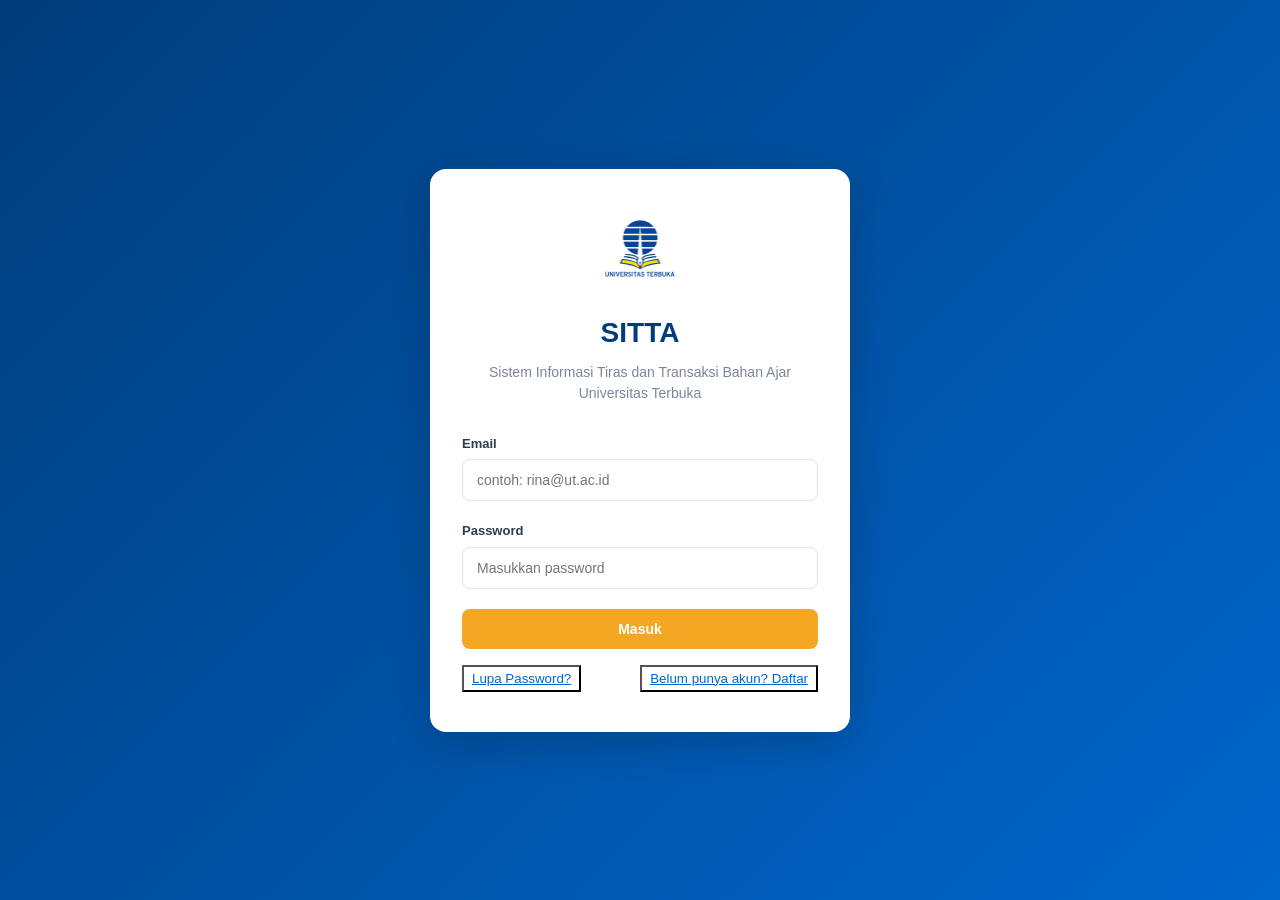
<file: index.html>
<!doctype html>
<html lang="id">
  <head>
    <meta charset="UTF-8" />
    <meta name="viewport" content="width=device-width, initial-scale=1.0" />
    <title>Login — SITTA Universitas Terbuka</title>
    <link rel="stylesheet" href="css/style.css" />
  </head>
  <body>
    <main class="login-wrapper">
      <section class="login-card">
        <div class="login-logo">
          <img src="assets/logo-ut.png" alt="Logo Universitas Terbuka" />
        </div>
        <h1>SITTA</h1>
        <p class="subtitle">
          Sistem Informasi Tiras dan Transaksi Bahan Ajar<br />Universitas
          Terbuka
        </p>

        <form id="loginForm" novalidate>
          <div class="input-group">
            <label for="email">Email</label>
            <input
              type="email"
              id="email"
              name="email"
              placeholder="contoh: rina@ut.ac.id"
              required
            />
          </div>

          <div class="input-group">
            <label for="password">Password</label>
            <input
              type="password"
              id="password"
              name="password"
              placeholder="Masukkan password"
              required
            />
          </div>

          <button type="submit" class="btn btn-primary">Masuk</button>

          <div class="login-actions">
            <button type="button" id="btnLupa" class="btn-link">
              Lupa Password?
            </button>
            <button type="button" id="btnDaftar" class="btn-link">
              Belum punya akun? Daftar
            </button>
          </div>
        </form>
      </section>
    </main>

    <!-- MODAL LUPA PASSWORD -->
    <div class="modal-overlay" id="modalLupa">
      <div class="modal">
        <button
          class="modal-close"
          onclick="closeModal('modalLupa')"
          aria-label="Tutup"
        >
          &times;
        </button>
        <h2>Lupa Password</h2>
        <p>
          Masukkan email Anda. Kami akan mengirim tautan untuk reset password.
        </p>
        <form id="formLupa">
          <div class="input-group">
            <label for="lupaEmail">Email</label>
            <input
              type="email"
              id="lupaEmail"
              placeholder="email@ut.ac.id"
              required
            />
          </div>
          <div class="modal-actions">
            <button
              type="button"
              class="btn btn-link"
              onclick="closeModal('modalLupa')"
            >
              Batal
            </button>
            <button type="submit" class="btn btn-secondary">
              Kirim Tautan Reset
            </button>
          </div>
        </form>
      </div>
    </div>

    <!-- MODAL DAFTAR -->
    <div class="modal-overlay" id="modalDaftar">
      <div class="modal">
        <button
          class="modal-close"
          onclick="closeModal('modalDaftar')"
          aria-label="Tutup"
        >
          &times;
        </button>
        <h2>Daftar Akun Baru</h2>
        <p>Lengkapi data berikut untuk membuat akun.</p>
        <form id="formDaftar">
          <div class="input-group">
            <label for="daftarNama">Nama Lengkap</label>
            <input
              type="text"
              id="daftarNama"
              placeholder="Nama lengkap"
              required
            />
          </div>
          <div class="input-group">
            <label for="daftarEmail">Email</label>
            <input
              type="email"
              id="daftarEmail"
              placeholder="email@ut.ac.id"
              required
            />
          </div>
          <div class="input-group">
            <label for="daftarPassword">Password (min. 6 karakter)</label>
            <input
              type="password"
              id="daftarPassword"
              placeholder="Password"
              required
            />
          </div>
          <div class="modal-actions">
            <button
              type="button"
              class="btn btn-link"
              onclick="closeModal('modalDaftar')"
            >
              Batal
            </button>
            <button type="submit" class="btn btn-success">Daftar</button>
          </div>
        </form>
      </div>
    </div>

    <script src="js/data.js"></script>
    <script src="js/script.js"></script>
    <script>
      initLoginPage();
    </script>
  </body>
</html>
</file>
<file: css/style.css>
/* ===================================================
   SITTA - Sistem Informasi Tiras dan Transaksi Bahan Ajar
   Stylesheet utama
   =================================================== */

* {
  box-sizing: border-box;
  margin: 0;
  padding: 0;
}

:root {
  --primary: #003d7a;
  --secondary: #f5a623;
  --accent: #0066cc;
  --bg: #f4f6fa;
  --text: #2c3e50;
  --muted: #7a869a;
  --success: #27ae60;
  --danger: #e74c3c;
  --warning: #f39c12;
  --border: #e1e5eb;
  --shadow: 0 2px 10px rgba(0, 0, 0, 0.08);
}

body {
  font-family: "Segoe UI", Roboto, "Helvetica Neue", Arial, sans-serif;
  background: var(--bg);
  color: var(--text);
  min-height: 100vh;
  line-height: 1.5;
}

/* =========== LOGIN PAGE =========== */
.login-wrapper {
  min-height: 100vh;
  display: flex;
  align-items: center;
  justify-content: center;
  background: linear-gradient(135deg, var(--primary) 0%, var(--accent) 100%);
  padding: 20px;
}

.login-card {
  background: #fff;
  width: 100%;
  max-width: 420px;
  padding: 40px 32px;
  border-radius: 16px;
  box-shadow: 0 10px 40px rgba(0, 0, 0, 0.2);
}

.login-card h1 {
  font-size: 28px;
  color: var(--primary);
  margin-bottom: 8px;
  text-align: center;
}

.login-card .subtitle {
  text-align: center;
  color: var(--muted);
  margin-bottom: 30px;
  font-size: 14px;
}

.login-logo {
  text-align: center;
  margin-bottom: 16px;
}

.login-logo img {
  width: 80px;
  height: 80px;
  object-fit: contain;
}

.input-group {
  position: relative;
  margin-bottom: 20px;
}

.input-group label {
  display: block;
  font-size: 13px;
  font-weight: 600;
  margin-bottom: 6px;
  color: var(--text);
}

.input-group input {
  width: 100%;
  padding: 12px 14px;
  border: 1px solid var(--border);
  border-radius: 8px;
  font-size: 14px;
  transition: border-color 0.2s;
}

.input-group input:focus {
  outline: none;
  border-color: var(--accent);
  box-shadow: 0 0 0 3px rgba(0, 102, 204, 0.1);
}

.btn {
  display: inline-block;
  padding: 12px 20px;
  border: none;
  border-radius: 8px;
  font-size: 14px;
  font-weight: 600;
  cursor: pointer;
  transition: all 0.2s;
  text-decoration: none;
  text-align: center;
}

.btn-primary {
  background: var(--secondary);
  color: #fff;
  width: 100%;
}

.btn-primary:hover {
  background: #d88a13;
}

.btn-secondary {
  background: var(--accent);
  color: #fff;
}

.btn-secondary:hover {
  background: #004a99;
}

.btn-danger {
  background: var(--danger);
  color: #fff;
}
.btn-success {
  background: var(--success);
  color: #fff;
}
.btn-link {
  background: none;
  color: var(--accent);
  text-decoration: underline;
  padding: 4px 8px;
}

.login-actions {
  display: flex;
  justify-content: space-between;
  margin-top: 16px;
  font-size: 13px;
}

/* =========== MODAL =========== */
.modal-overlay {
  display: none;
  position: fixed;
  inset: 0;
  background: rgba(0, 0, 0, 0.5);
  z-index: 1000;
  align-items: center;
  justify-content: center;
}

.modal-overlay.active {
  display: flex;
  animation: fadeIn 0.2s;
}

.modal {
  background: #fff;
  width: 90%;
  max-width: 450px;
  border-radius: 12px;
  padding: 28px;
  box-shadow: 0 20px 60px rgba(0, 0, 0, 0.3);
  animation: slideUp 0.3s;
}

.modal h2 {
  color: var(--primary);
  margin-bottom: 12px;
  font-size: 22px;
}

.modal p {
  color: var(--muted);
  margin-bottom: 20px;
  font-size: 14px;
}

.modal-close {
  float: right;
  background: none;
  border: none;
  font-size: 24px;
  cursor: pointer;
  color: var(--muted);
  line-height: 1;
}

.modal-actions {
  display: flex;
  gap: 10px;
  margin-top: 16px;
  justify-content: flex-end;
}

@keyframes fadeIn {
  from {
    opacity: 0;
  }
  to {
    opacity: 1;
  }
}

@keyframes slideUp {
  from {
    transform: translateY(30px);
    opacity: 0;
  }
  to {
    transform: translateY(0);
    opacity: 1;
  }
}

/* =========== NAVBAR =========== */
.navbar {
  background: var(--primary);
  color: #fff;
  padding: 0 24px;
  display: flex;
  justify-content: space-between;
  align-items: center;
  box-shadow: var(--shadow);
  position: sticky;
  top: 0;
  z-index: 100;
}

.navbar-brand {
  font-size: 20px;
  font-weight: 700;
  padding: 12px 0;
  display: flex;
  align-items: center;
  gap: 10px;
}

.navbar-logo {
  width: 36px;
  height: 36px;
  object-fit: contain;
  background: #fff;
  padding: 4px;
  border-radius: 6px;
}

.navbar-menu {
  display: flex;
  list-style: none;
  align-items: center;
  gap: 4px;
}

.navbar-menu li {
  position: relative;
}

.navbar-menu a {
  display: block;
  color: #fff;
  text-decoration: none;
  padding: 18px 16px;
  font-size: 14px;
  transition: background 0.2s;
}

.navbar-menu a:hover,
.navbar-menu a.active {
  background: rgba(255, 255, 255, 0.15);
}

.dropdown-content {
  display: none;
  position: absolute;
  top: 100%;
  left: 0;
  background: #fff;
  min-width: 220px;
  box-shadow: var(--shadow);
  border-radius: 0 0 8px 8px;
  overflow: hidden;
  z-index: 99;
}

.dropdown:hover .dropdown-content {
  display: block;
}

.dropdown-content a {
  color: var(--text) !important;
  padding: 12px 16px !important;
}

.dropdown-content a:hover {
  background: var(--bg) !important;
}

.navbar-user {
  font-size: 13px;
  display: flex;
  align-items: center;
  gap: 12px;
}

.btn-logout {
  background: var(--danger);
  color: #fff;
  border: none;
  padding: 8px 14px;
  border-radius: 6px;
  cursor: pointer;
  font-size: 13px;
}

/* =========== CONTAINER =========== */
.container {
  max-width: 1200px;
  margin: 30px auto;
  padding: 0 24px;
}

.page-header {
  margin-bottom: 24px;
}

.page-header h1 {
  font-size: 26px;
  color: var(--primary);
  margin-bottom: 4px;
}

.page-header .greeting {
  font-size: 15px;
  color: var(--muted);
}

/* =========== DASHBOARD CARDS =========== */
.menu-grid {
  display: grid;
  grid-template-columns: repeat(auto-fit, minmax(220px, 1fr));
  gap: 20px;
  margin-top: 20px;
}

.menu-card {
  background: #fff;
  border-radius: 12px;
  padding: 24px;
  text-align: center;
  text-decoration: none;
  color: var(--text);
  box-shadow: var(--shadow);
  transition:
    transform 0.2s,
    box-shadow 0.2s;
  border-top: 4px solid var(--secondary);
}

.menu-card:hover {
  transform: translateY(-4px);
  box-shadow: 0 8px 25px rgba(0, 0, 0, 0.12);
}

.menu-card .icon {
  font-size: 40px;
  margin-bottom: 12px;
}

.menu-card h3 {
  font-size: 16px;
  color: var(--primary);
  margin-bottom: 6px;
}

.menu-card p {
  font-size: 13px;
  color: var(--muted);
}

/* =========== STAT BOX =========== */
.stat-row {
  display: grid;
  grid-template-columns: repeat(auto-fit, minmax(200px, 1fr));
  gap: 16px;
  margin-bottom: 24px;
}

.stat-box {
  background: #fff;
  padding: 20px;
  border-radius: 10px;
  box-shadow: var(--shadow);
  border-left: 4px solid var(--accent);
}

.stat-box .label {
  font-size: 12px;
  color: var(--muted);
  text-transform: uppercase;
  margin-bottom: 6px;
}

.stat-box .value {
  font-size: 24px;
  font-weight: 700;
  color: var(--primary);
}

/* =========== TABLE =========== */
.card {
  background: #fff;
  border-radius: 12px;
  padding: 24px;
  box-shadow: var(--shadow);
  margin-bottom: 24px;
}

.card h2 {
  font-size: 18px;
  margin-bottom: 16px;
  color: var(--primary);
  display: flex;
  justify-content: space-between;
  align-items: center;
}

.table-wrap {
  overflow-x: auto;
}

table {
  width: 100%;
  border-collapse: collapse;
  font-size: 14px;
}

th,
td {
  padding: 12px 14px;
  text-align: left;
  border-bottom: 1px solid var(--border);
}

th {
  background: var(--bg);
  color: var(--primary);
  font-weight: 600;
  font-size: 13px;
  text-transform: uppercase;
  letter-spacing: 0.5px;
}

tbody tr:hover {
  background: #fafbfd;
}

.cover-thumb {
  width: 50px;
  height: 65px;
  object-fit: cover;
  border-radius: 4px;
  border: 1px solid var(--border);
}

.badge {
  display: inline-block;
  padding: 4px 10px;
  border-radius: 12px;
  font-size: 12px;
  font-weight: 600;
}

.badge-success {
  background: #d4f4dd;
  color: var(--success);
}
.badge-warning {
  background: #fff3cd;
  color: var(--warning);
}
.badge-danger {
  background: #fbd5d5;
  color: var(--danger);
}

/* =========== FORM =========== */
.form-row {
  display: flex;
  gap: 12px;
  align-items: flex-end;
  flex-wrap: wrap;
}

.form-row .input-group {
  flex: 1;
  min-width: 200px;
  margin-bottom: 0;
}

.form-grid {
  display: grid;
  grid-template-columns: repeat(auto-fit, minmax(220px, 1fr));
  gap: 14px;
  margin-bottom: 16px;
}

/* =========== TRACKING =========== */
.tracking-result {
  display: none;
  margin-top: 24px;
}

.tracking-result.active {
  display: block;
}

.tracking-header {
  background: linear-gradient(135deg, var(--primary), var(--accent));
  color: #fff;
  padding: 20px;
  border-radius: 10px 10px 0 0;
}

.tracking-header h3 {
  margin-bottom: 8px;
  font-size: 18px;
}
.tracking-header .do-no {
  font-size: 13px;
  opacity: 0.9;
}

.tracking-info {
  background: #fff;
  padding: 20px;
  border-radius: 0 0 10px 10px;
  box-shadow: var(--shadow);
}

.info-grid {
  display: grid;
  grid-template-columns: repeat(auto-fit, minmax(180px, 1fr));
  gap: 14px;
  margin-bottom: 20px;
  padding-bottom: 20px;
  border-bottom: 1px solid var(--border);
}

.info-item .label {
  font-size: 11px;
  color: var(--muted);
  text-transform: uppercase;
  margin-bottom: 4px;
  display: block;
}

.info-item .value {
  font-size: 14px;
  font-weight: 600;
  color: var(--text);
}

/* Timeline */
.timeline {
  position: relative;
  padding-left: 28px;
}

.timeline::before {
  content: "";
  position: absolute;
  left: 8px;
  top: 8px;
  bottom: 8px;
  width: 2px;
  background: var(--border);
}

.timeline-item {
  position: relative;
  padding-bottom: 18px;
}

.timeline-item::before {
  content: "";
  position: absolute;
  left: -24px;
  top: 4px;
  width: 14px;
  height: 14px;
  border-radius: 50%;
  background: var(--secondary);
  border: 3px solid #fff;
  box-shadow: 0 0 0 2px var(--secondary);
}

.timeline-item:first-child::before {
  background: var(--success);
  box-shadow: 0 0 0 2px var(--success);
}

.timeline-time {
  font-size: 12px;
  color: var(--muted);
  margin-bottom: 2px;
}

.timeline-desc {
  font-size: 14px;
  color: var(--text);
}

/* Progress bar */
.progress {
  height: 8px;
  background: var(--border);
  border-radius: 4px;
  overflow: hidden;
  margin: 8px 0;
}

.progress-bar {
  height: 100%;
  background: linear-gradient(90deg, var(--success), var(--secondary));
  border-radius: 4px;
  transition: width 0.5s;
}

/* =========== EMPTY STATE =========== */
.empty-state {
  text-align: center;
  padding: 40px 20px;
  color: var(--muted);
}

.empty-state .icon {
  font-size: 48px;
  margin-bottom: 12px;
}

/* =========== RESPONSIVE =========== */
@media (max-width: 768px) {
  .navbar {
    flex-direction: column;
    padding: 0;
  }
  .navbar-menu {
    width: 100%;
    flex-direction: column;
    align-items: stretch;
  }
  .navbar-menu a {
    padding: 12px 16px;
  }
  .dropdown-content {
    position: static;
  }
  .navbar-user {
    padding: 12px 16px;
  }
}

footer {
  text-align: center;
  padding: 20px;
  color: var(--muted);
  font-size: 13px;
  margin-top: 30px;
}
</file>
